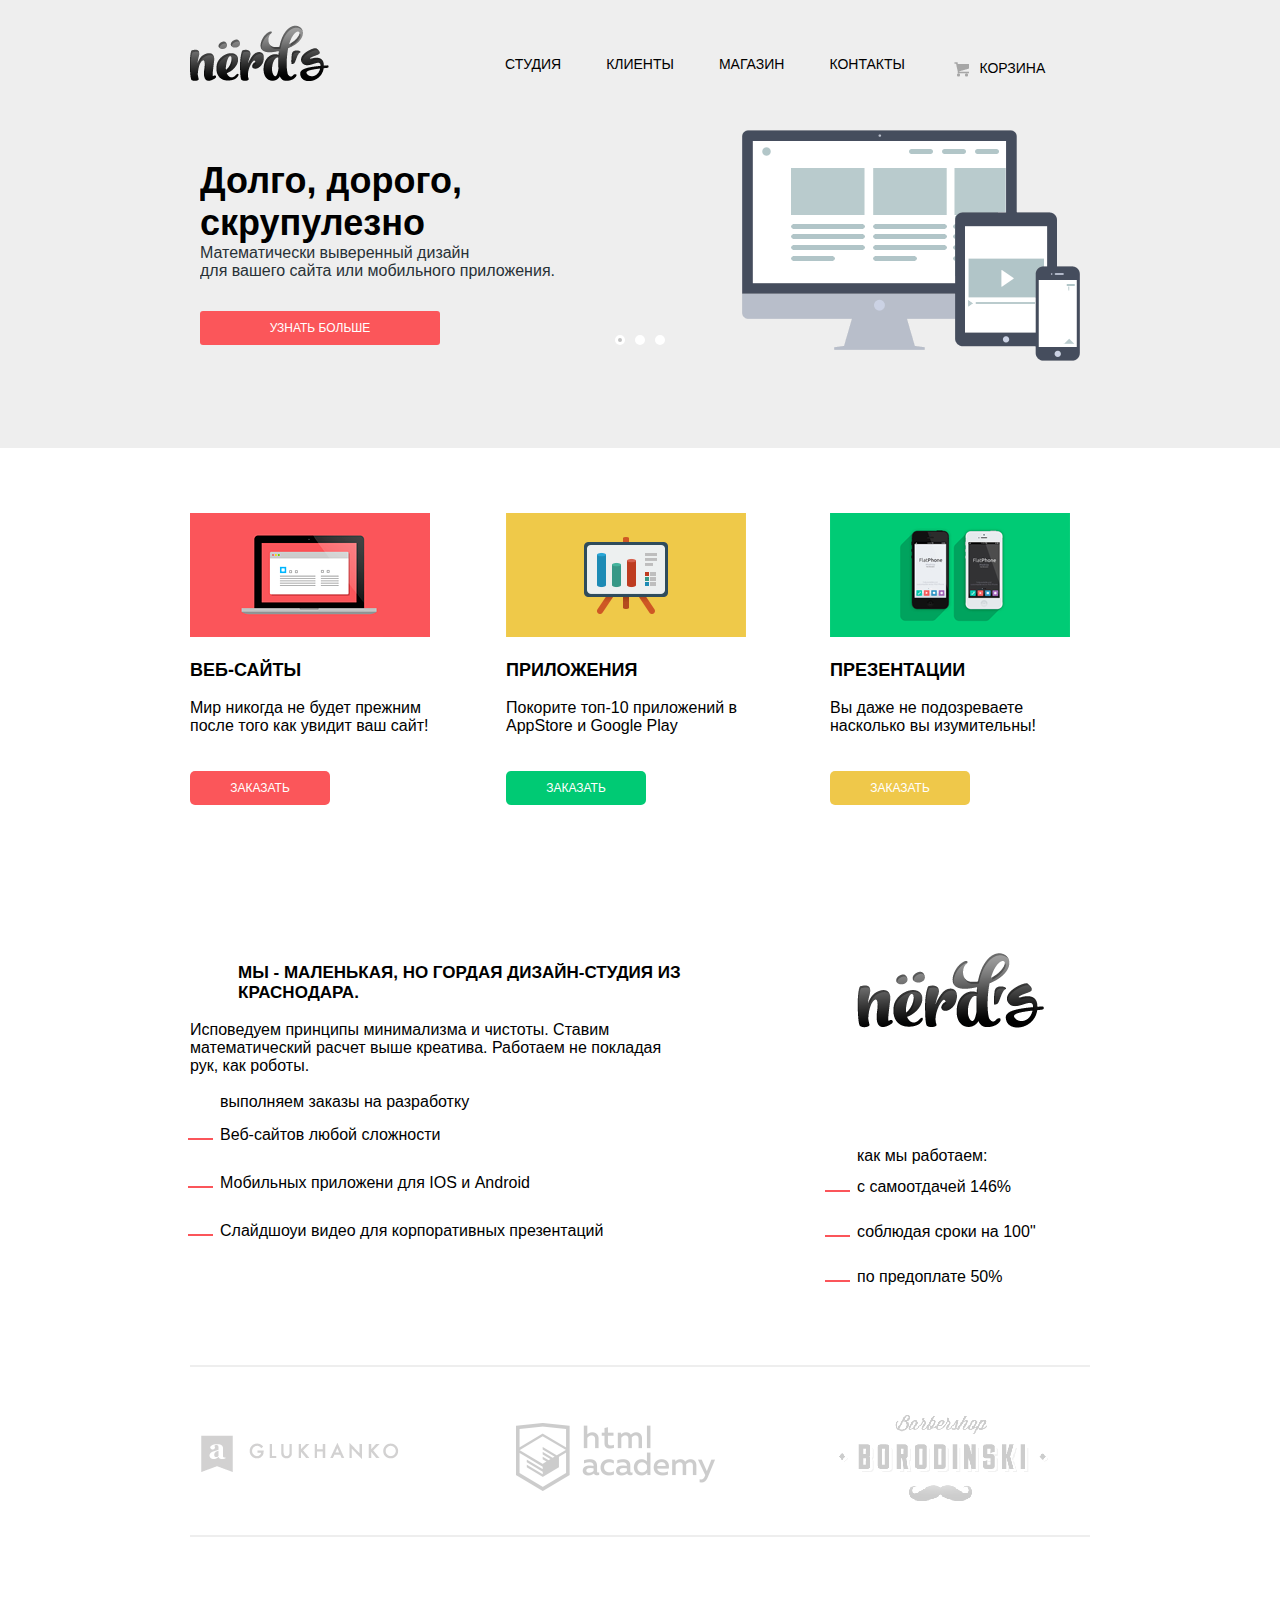
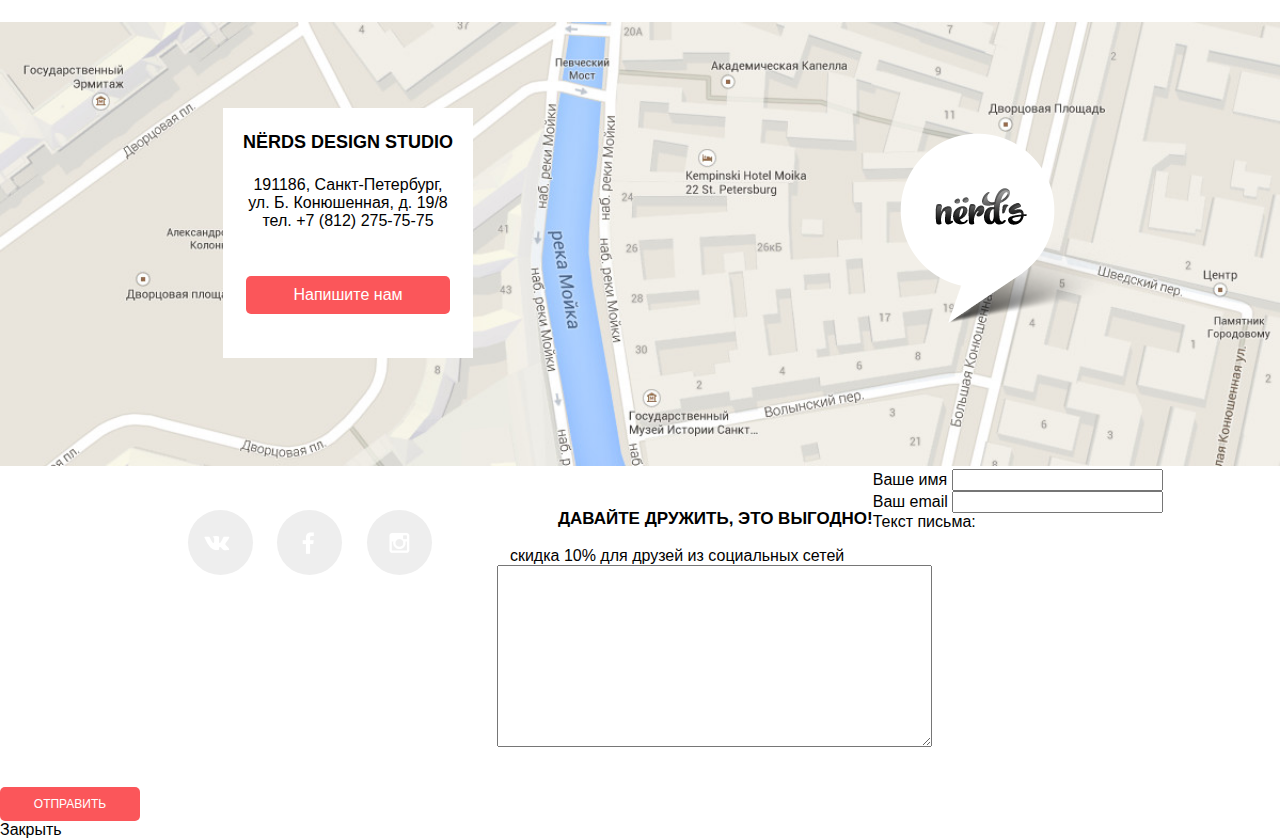
<file: nerds/index.html>
<!DOCTYPE html>
<html>
<head>
    <meta charset="utf-8">
        <link href="css/reset.css" rel="stylesheet">
        <link href="css/style.css" rel="stylesheet">
    <title>Нердс-Главная</title>    
</head>
<body>
    <header class="main-header clearfix">
        <div class="nav-container"><a href="" class="logo"><img src="img/nerds_logo.png" width="" height="" alt="Nerds"></a>
            <nav class="top-menu clearfix">
                <ul>
                    <li>
                        <a href="#">Студия</a>
                    </li>
                    <li>
                        <a href="#">Клиенты</a>
                    </li>
                    <li>
                        <a href="#">Магазин</a>
                    </li>
                    <li>
                        <a href="#">Контакты</a>
                    </li>
                </ul>
                <div class="cart">
                    <a class="icon-cart" href="#"><div></div>Корзина</a>
                </div>
            </nav>
        </div>
        <div class="slider">
            <input type="radio" id="btn-1" name="toggle" checked>
            <input type="radio" id="btn-2" name="toggle">
            <input type="radio" id="btn-3" name="toggle">
                <div class="slider-controls">
                    <label for="btn-1"></label>
                    <label for="btn-2"></label>
                    <label for="btn-3"></label>
                </div>
            <div class="slides">
                <div class="slide">
                    <div class="slide-text">
                        <div class="slide-title">Долго, дорого, скрупулезно</div>
                            <p>Математически выверенный дизайн<br>
                            для вашего сайта или мобильного приложения.</p>
                        <a class="btn" href="#">Узнать больше</a>
                    </div>
                </div>
                <div class="slide">
                    <div class="slide-text">
                        <div class="slide-title">Долго, дорого, скрупулезно</div>
                            <p>Математически выверенный дизайн<br>
                            для вашего сайта или мобильного приложения.</p>
                        <a class="btn" href="#">Узнать больше</a>
                    </div>
                </div>
                <div class="slide">
                    <div class="slide-text">
                        <div class="slide-title">Долго, дорого, скрупулезно</div>
                            <p>Математически выверенный дизайн<br>
                            для вашего сайта или мобильного приложения.</p>
                        <a class="btn" href="#">Узнать больше</a>
                    </div>
                </div>
            </div>
        </div>
    </header>
    <div class="parent-block clearfix">
        <div class="columns">
            <div class="column">
                <img src="img/block_web.png">
                <p class="text">Веб-сайты</p>
                <p>Мир никогда не будет прежним после того как увидит ваш сайт!</p>
                <a class="btnn red" href="#">Заказать</a>
            </div>
            <div class="column">
                <img src="img/block_pres.png">
                <p class="text">Приложения</p>
                <p>Покорите топ-10 приложений в AppStore и Google Play</p>
                <a class="btnn green" href="#">Заказать</a>
            </div>
            <div class="column">
                <img src="img/block_apps.png">
                <p class="text">Презентации</p>
                <p>Вы даже не подозреваете насколько вы изумительны!</p>
                <a class="btnn yellow" href="#">Заказать</a>
            </div>
        </div>
        <div class="about-us">
            <h2 class="text-head">Мы - маленькая, но гордая дизайн-студия из Краснодара.</h2><br>
            <p>Исповедуем принципы минимализма и чистоты. Ставим математический расчет выше креатива. Работаем не покладая рук, как роботы.</p><br>
            <ul><span>выполняем заказы на разработку</span>
                <li>Веб-сайтов любой сложности</li>
                <li>Мобильных приложени для IOS и Android</li>
                <li>Слайдшоуи видео для корпоративных презентаций</li>
            </ul>
        </div>
        <div class="column-work">
            <img src="img/nerds_logo2.png" width="187" height="75" alt="Nerds">
            <ul><span>как мы работаем:</span>
                <li>с самоотдачей 146%</li>
                <li>соблюдая сроки на 100"</li>
                <li>по предоплате 50%</li>
            </ul>
        </div>
    </div>
    <div class="partners"> 
        <a href="#"><img src="img/glukhanko.png"></a>
        <a href="#"><img src="img/academy.png"></a>
        <a href="#"><img src="img/borodinski.png"></a>
    </div>
    <div class="map">
            <div class="cloud">
                <img src="img/map-cloud.png">
            </div>
            <div class="box">
                <p class="text">NЁRDS DESIGN STUDIO</p>
                <p>191186, Санкт-Петербург,<br>
                ул. Б. Конюшенная, д. 19/8<br>
                тел. +7 (812) 275-75-75</p>
                <a class="btn-box red contact-us" href="#">Напишите нам</a>
            </div>
        </div>
    <footer class="footer">
            <div class="footer-bottom">
                <div class="social-networks">
                    <a class="vk" title="vk" href="..." target="_blank"><span></span></a>
                    <a class="fb" title="fb" href="..." target="_blank"><span></span></a>
                    <a class="instagram" title="instagram" href="..." target="_blank"><span></span></a>
                </div>
                <div class="footer-title">
                    <p class="text-head">Давайте дружить, это выгодно!</p><br>
                    <span>скидка 10% для друзей из социальных сетей</span>
                </div>
            </div>
    </footer>

    <div class="modal-content">

      <form class="contact-form" action="https://echo.htmlacademy.ru" method="post">
        <div class="field">
            <label for="contact-name">Ваше имя
            </label>
            <input type="text" class="contact-name" name="contact-name" id=class="contact-name">
        </div>
        
        <div class="field">
            <label for="contact-email">Ваш email
            </label>
            <input type="text" class="contact-email" name="contact-email" id="contact-email">
        </div>

        <div class="field">
            <label for="letter">
                Текст письма:
            </label>
            <textarea rows="10" cols="45" name="text" id="letter"></textarea>
        </div>
    
        <div class="buttons">
            <a class="btnn red" href="#">Отправить</a>
            <a class="btnn grey cancel" href="#">Отмена</a>
        </div>

        <div class="modal-content-close">
            <span>Закрыть</span>
        </div>

      </form>
    </div>
    
    <script src="js/script-minimized.js"></script>

</body>
</html>
</file>
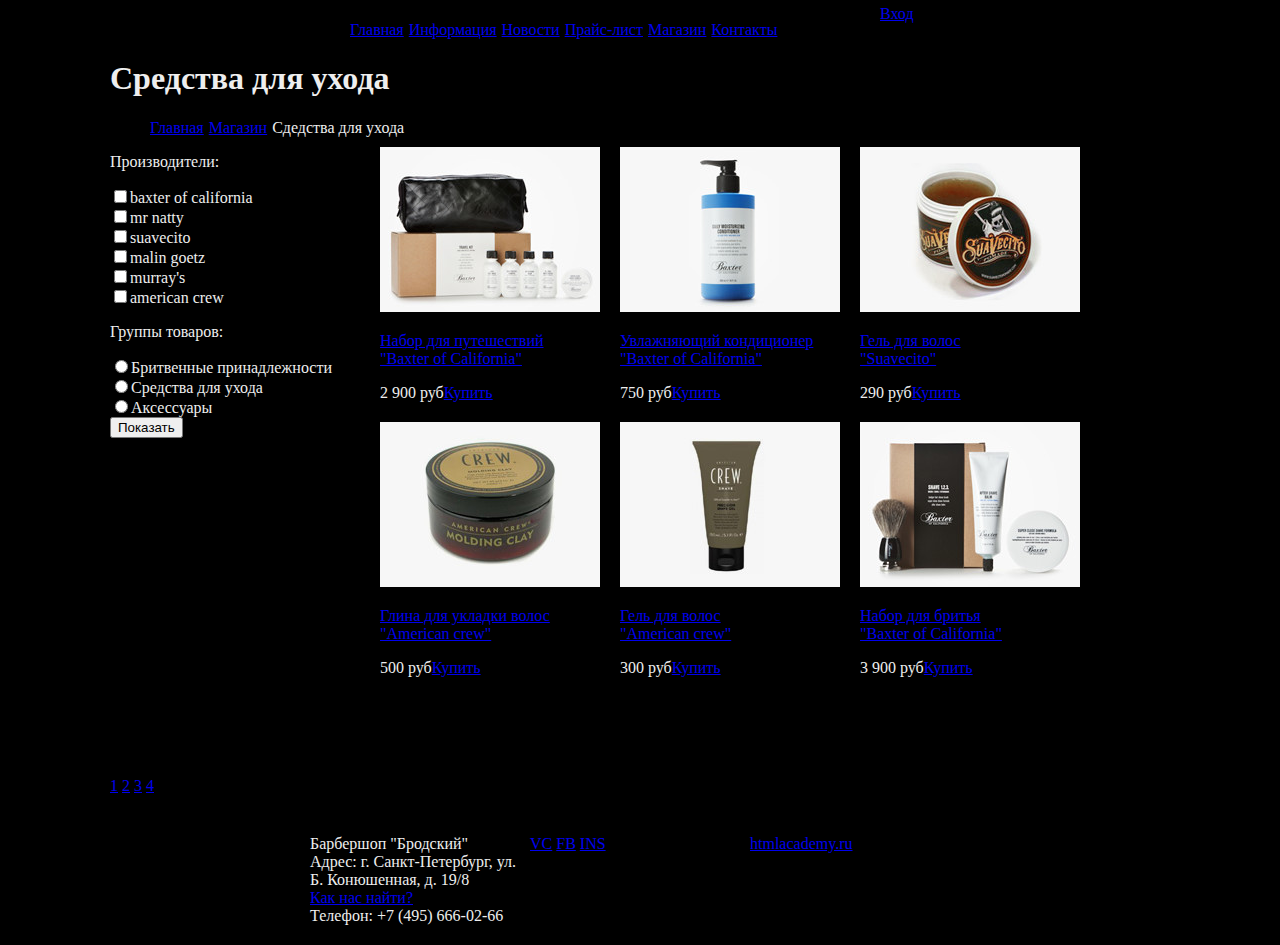
<file: barbershop/catalog.html>
<!DOCTYPE html>
<html>
<head>
    <meta charset="utf-8">
    <link type="text/css" href="css/style.css" rel="stylesheet">
    <title>Барбершоп «Бородинский» - Каталог</title>    
</head>
<body>
     <header class="main-header">
        <div class="container">
            <nav class="main-navigation">
                <ul>
                    <li>
                        <a href="#">Главная</a>
                    </li>
                    <li>
                        <a href="#">Информация</a>
                    </li>
                    <li>
                        <a href="#">Новости</a>
                    </li>
                    <li>
                        <a href="#">Прайс-лист</a>
                    </li>
                    <li class="active">
                        <a href="#">Магазин</a>
                    </li>
                    <li>
                        <a href="#">Контакты</a>
                    </li>
                </ul>
            </nav>
            <div class="user-block">
                <a href="#" class="login">Вход</a>
            </div>
        </div>
    </header>
    <div class="parent-container">
        <div class="layout-aligner">
            <div class="second-nav clearfix">
                <h1>Средства для ухода</h1>
                <ul>
                    <li>
                        <a href="#">Главная</a>
                    </li>
                    <li>
                        <a href="#">Магазин</a>
                    </li>
                    <li>
                        <span>Сдедства для ухода</span>
                    </li>
                </ul>
            </div>
            <div class="main-catalog clearfix">
                <form action="...">
                    <p>Производители:</p>
                    <label for="baxter">
                        <input type="checkbox" name="baxter" id="...">baxter of california
                    </label>
                    <label for="mr">
                        <input type="checkbox" name="mr" id="...">mr natty
                    </label>
                    <label for="suavecito">
                        <input type="checkbox" name="suavecito" id="...">suavecito
                    </label>
                    <label for="malin">
                        <input type="checkbox" name="malin" id="...">malin goetz
                    </label>
                    <label for="murray">
                        <input type="checkbox" name="murray" id="..." >murray's
                    </label>
                    <label for="american">
                        <input type="checkbox" name="american" id="...">american crew
                    </label>
                    <p>Группы товаров:</p>
                    <label for="group1">
                        <input type="radio" name="group1" id="">Бритвенные принадлежности
                    </label>
                    <label for="group2">
                        <input type="radio" name="group2" id="">Средства для ухода
                    </label>
                    <label for="group3">
                        <input type="radio" name="group3" id="">Аксессуары
                    </label>
                        <input type="submit" value="Показать">
                </form>
                <div class="main-gallery">
                    <article class="item">
                        <img src="img/baxter travel.jpg"><p class="title"><a href="#">Набор для путешествий<br><span>"Baxter of California"</span></a></p>
                            <span class="price">2 900 руб</span><a href="..." class="buy">Купить</a>
                    </article>
                    <article class="item">
                        <img src="img/baxter.jpg"><p class="title"><a href="#">Увлажняющий кондиционер<br><span>"Baxter of California"</span></a></p>
                            <span class="price">750 руб</span><a href="..." class="buy">Купить</a>
                    </article>
                    <article class="item">
                        <img src="img/suavecito.jpg"><p class="title"><a href="#">Гель для волос<br><span>"Suavecito"</span></a></p>
                            <span class="price">290 руб</span><a href="..." class="buy">Купить</a>
                    </article>
                    <article class="item">
                        <img src="img/american crew.jpg"><p class="title"><a href="#">Глина для укладки волос<br><span>"American crew"</span></a></p>
                            <span class="price">500 руб</span><a href="..." class="buy">Купить</a>
                    </article>
                    <article class="item">
                        <img src="img/american crew gel.jpg"><p class="title"><a href="#">Гель для волос<br><span>"American crew"</span></a></p>
                            <span class="price">300 руб</span><a href="..." class="buy">Купить</a>
                    </article>
                    <article class="item">
                        <img src="img/baxter box.jpg"><p class="title"><a href="#">Набор для бритья<br><span>"Baxter of California"</span></a></p>
                            <span class="price">3 900 руб</span><a href="..." class="buy">Купить</a>
                    </article>
                </div>
            </div>
            <div class="button-block">
                <a href="#" class="btn-1">1</a>
                <a href="#" class="btn-2">2</a>
                <a href="#" class="btn-3">3</a>
                <a href="#" class="btn-4">4</a>
            </div>
        </div>
    </div>
     <footer class="main-footer">
        <div class="container clearfix">
            <section class="footer-contacts">
            Барбершоп "Бродский"<br> 
            Адрес: г. Санкт-Петербург, ул. Б. Конюшенная, д. 19/8<br>
            <a href="#">Как нас найти?</a><br>
            Телефон: +7 (495) 666-02-66
            </section>
                <section class="footer-social">
                <a href="#" class="vc">VC</a>
                <a href="#" class="fb">FB</a>
                <a href="#" class="instagram">INS</a>
                </section>
            <section class="footer-copyright"><a href="#" class="htmlacademy">htmlacademy.ru</a></section>
        </div>
        <!--<div class="address">
        Барбершоп "Бродский"<br> 
        Адрес: г. Санкт-Петербург, ул. Б. Конюшенная, д. 19/8<br>
        <a href="#">Как нас найти?</a><br>
        Телефон: +7 (495) 666-02-66
        </div>
            <div class="social-networks">
                <a href="#" class="vc">VC</a>
                <a href="#" class="fb">FB</a>
                <a href="#" class="instagram">INS</a>
            </div>
        <div class="developed"><a href="#" class="htmlacademy">htmlacademy.ru</a></div>-->
    </footer>
</body>
</html>
</file>
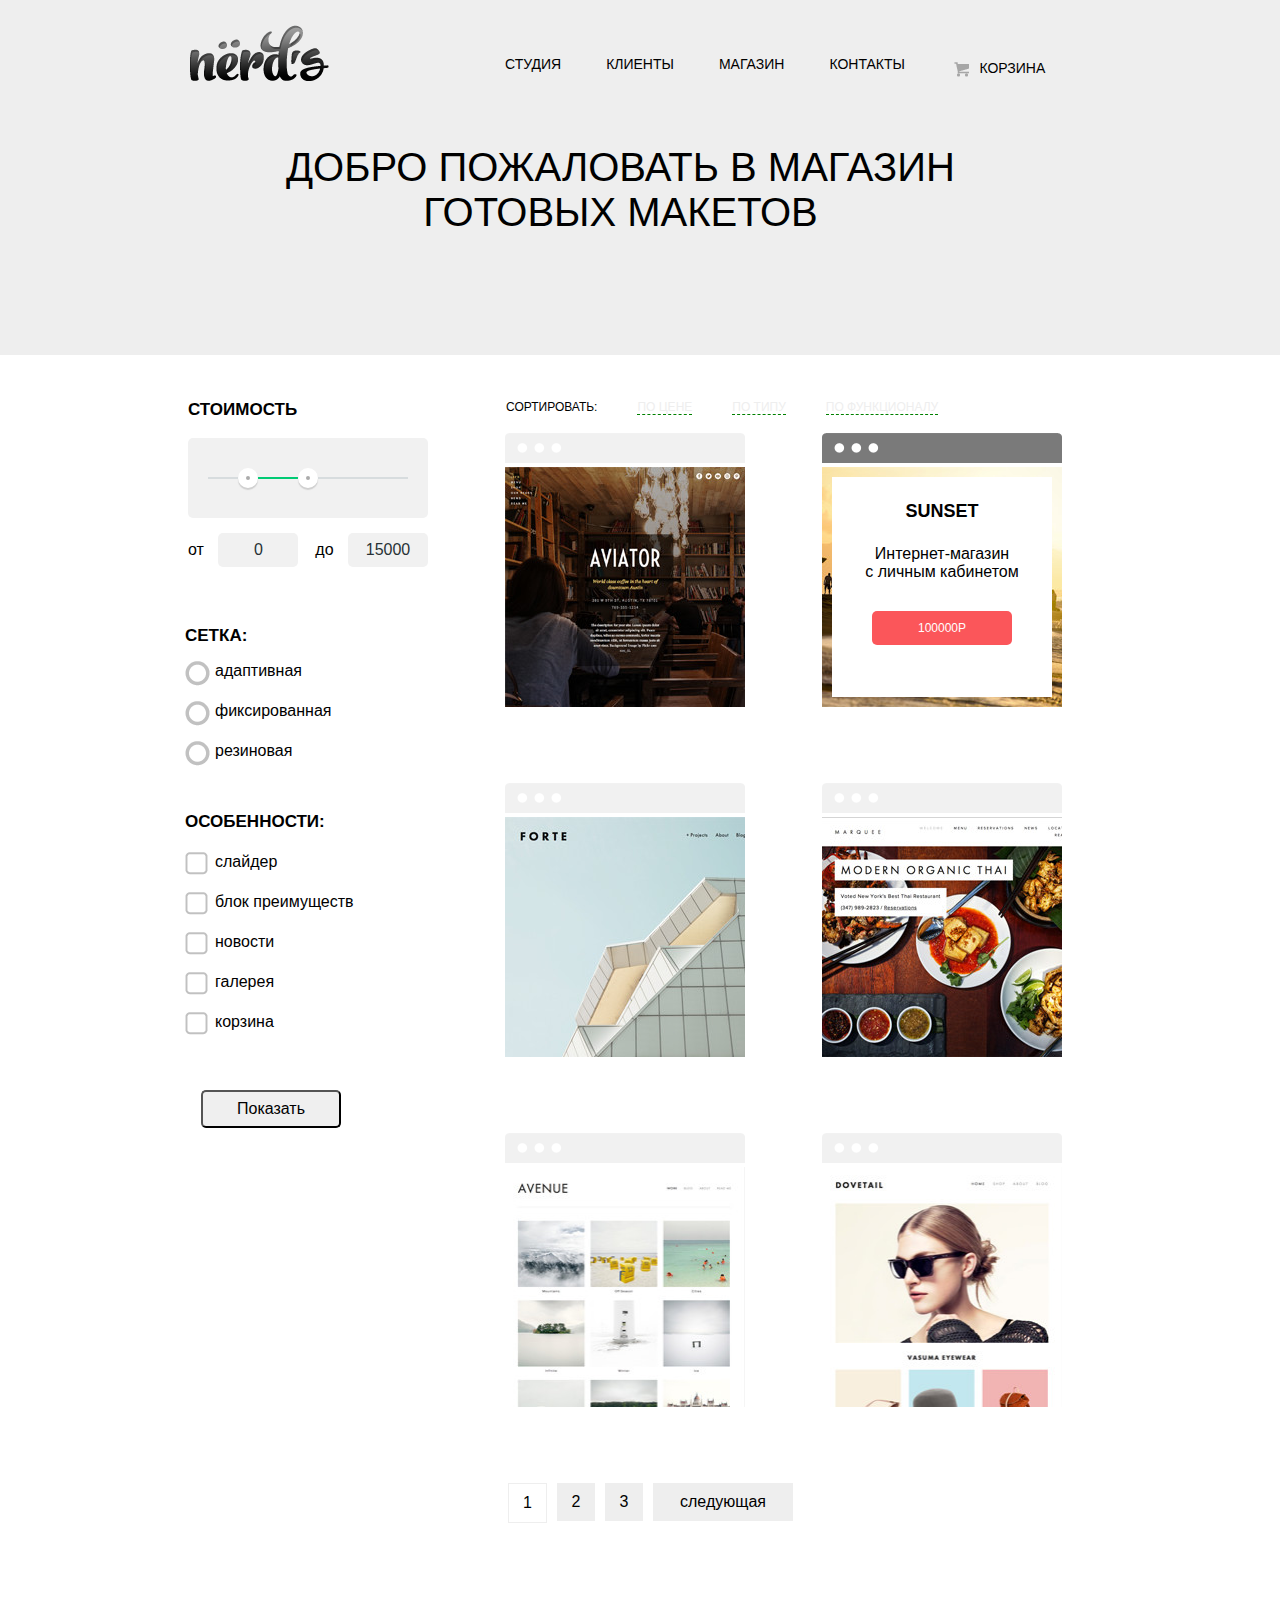
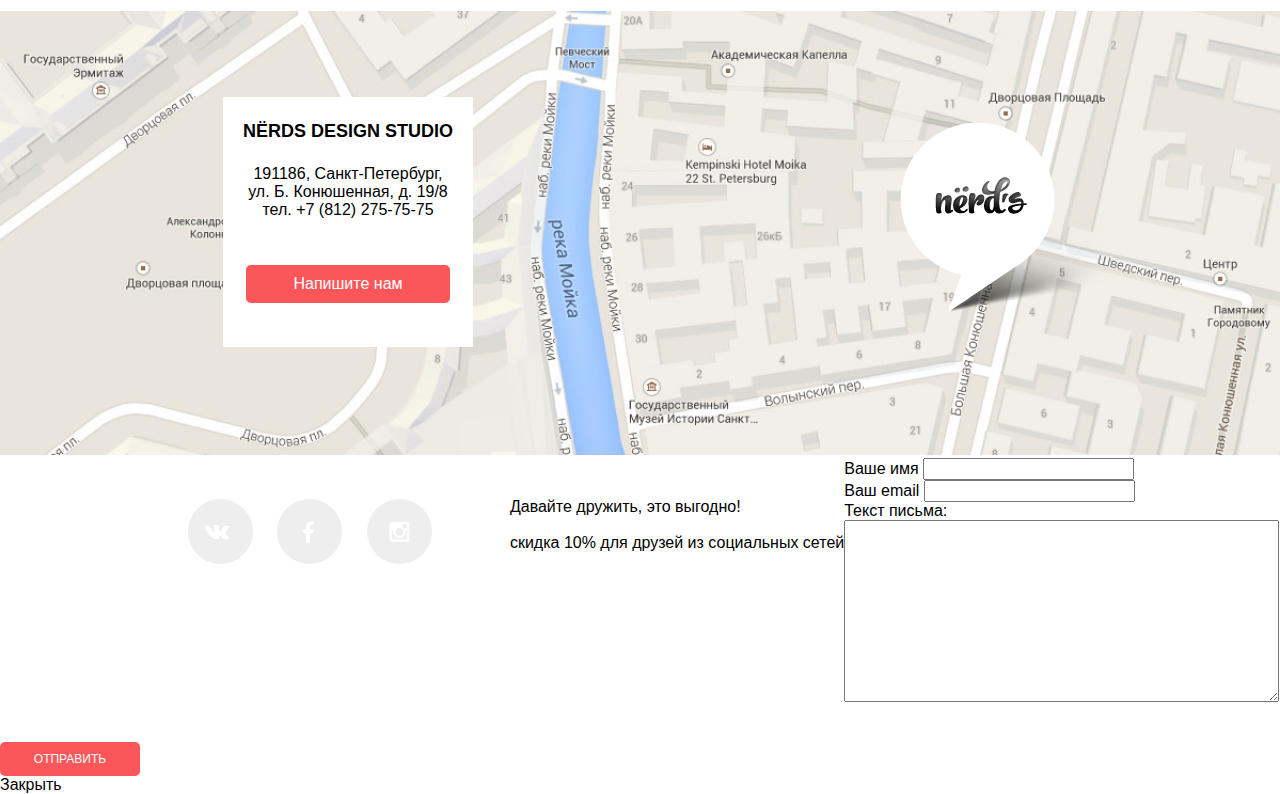
<file: nerds/catalog.html>
<!DOCTYPE html>
<html>
<head>
	<meta charset="utf-8">
		<link href="css/reset.css" rel="stylesheet">
		<link href="css/style.css" rel="stylesheet">
	<title>Нердс-Каталог</title>	
</head>
<body>
	<header class="main-header-block clearfix">
		<div class="nav-container">
		<a href="" class="logo"><img src="img/nerds_logo.png" width="139" height="56" alt="Nerds"></a>
			<nav class="top-menu clearfix">
				<ul>
					<li>
						<a href="#">Студия</a>
					</li>
					<li>
						<a href="#">Клиенты</a>
					</li>
					<li>
						<a href="#">Магазин</a>
					</li>
					<li>
						<a href="#">Контакты</a>
					</li>
				</ul>
				<div class="cart">
					<a class="icon-cart" href="#"><div></div>Корзина</a>
				</div>
			</nav>
			<div class="header-text">добро пожаловать в магазин<br> готовых макетов</div>
		</div>
	</header>
	<div class="catalog-content">
		<div class="catalog">
			<p class="text-head">стоимость</p>
				<div class="filter-box">
					<div class="range-filter">
		        		<div class="range-controls">
		            		<div class="scale">
		            <div class="bar" style="margin-left: 20%; width: 30%"></div>
		            </div>
			            <div class="toggle toggle-min"></div>
			            <div class="toggle toggle-max"></div>
		            </div>
			            <div class="price-controls">
				            <label class="min-price">от <input name="min-price" type="text" value="0"></label>
				        <label class="max-price">до <input name="max-price" type="text" value="15000"></label>
			        </div>
		         </div>
			</div>
			<div class="form">
				<form method="get">
					<p class="text-form-radio">сетка:</p>
					<input type="radio" name="adaptive" id="adaptive">
						<label for="adaptive">адаптивная</label>
					<input type="radio" name="fixed" id="fixed">
						<label for="fixed">фиксированная</label>
					<input type="radio" name="rubber" id="rubber">
						<label for="rubber">резиновая</label>
					<p class="text-form-checkbox">особенности:</p>
					<input type="checkbox" name="slider" id="slider">
						<label for="slider">слайдер</label>
					<input type="checkbox" name="block" id="block">
						<label for="block">блок преимуществ</label>
					<input type="checkbox" name="news" id="news">
						<label for="news">новости</label>
					<input type="checkbox" name="gallery" id="gallery">
						<label for="gallery">галерея</label>
					<input type="checkbox" name="bin" id="bin">
						<label for="bin">корзина</label>
				</form>
				<input class="btn-form" type="submit" value="Показать">
			</div>
		</div>
		<div class="shop-results">
			<div class="sorts">
				<ul>
					<li>сортировать:</li>
					<li><a class="price" href="#">По цене</a></li>
					<li><a class="type" href="#">По типу</a></li>
					<li><a class="function" href="#">По функционалу</a></li>
				</ul>
			</div>
			<div class="shop">
				<div class="wrapper">
					<div><img src="img/browser.png" alt="broser"></div>
					<a href="#" class="show"><img src="img/img1.jpg" width="240" height="240" alt="image"></a>
				</div>
				<div class="wrapper-second">
					<div><img src="img/browser-dark.png" alt="broser"></div>
						<a href="#" class="show"><img src="img/img2.jpg" width="240" height="240" alt="image"></a>
					<div class="box-shop">
						<p class="text">Sunset</p>
						<p>Интернет-магазин<br>
						с личным кабинетом</p>
						<a class="btn-sunset red" href="#">100000P</a>
					</div>
				</div>
				<div class="wrapper">
					<div><img src="img/browser.png" alt="broser"></div>
					<a href="#" class="show"><img src="img/img3.jpg" width="240" height="240" alt="image"></a>
				</div>
				<div class="wrapper">
					<div><img src="img/browser.png" alt="broser"></div>
					<a href="#" class="show"><img src="img/img4.jpg" width="240" height="240" alt="image"></a>
				</div>
				<div class="wrapper">
					<div><img src="img/browser.png" alt="broser"></div>
					<a href="#" class="show"><img src="img/img5.jpg" width="240" height="240" alt="image"></a>
				</div>
				<div class="wrapper">
					<div><img src="img/browser.png" alt="broser"></div>
					<a href="#" class="show"><img src="img/img6.jpg" width="240" height="240" alt="image"></a>
				</div>
			</div>
			<div class="button">
				<ul>
					<li>
						<span class="active-first">1</span>
					</li>
					<li>
						<a class="active" href="#">2</a>
					</li>
					<li>
						<a class="active" href="#">3</a>
					</li>
					<li>
						<a class="next" href="#">следующая</a>
					</li>
				</ul>
			</div>
		</div>
	</div>
		<div class="map">
			<div class="cloud">
				<img src="img/map-cloud.png" width="231" height="190" alt="cloud">
			</div>
			<div class="box">
				<p class="text">NЁRDS DESIGN STUDIO</p>
				<p>191186, Санкт-Петербург,<br>
				ул. Б. Конюшенная, д. 19/8<br>
				тел. +7 (812) 275-75-75</p>
				<a class="btn-box red contact-us" href="#">Напишите нам</a>
			</div>
		</div>
	<footer class="footer">
			<div class="footer-bottom">
				<div class="social-networks">
					<a class="vk" title="vk" href="..." target="_blank"><span></span></a>
					<a class="fb" title="fb" href="..." target="_blank"><span></span></a>
					<a class="instagram" title="instagram" href="..." target="_blank"><span></span></a>
				</div>
				<div class="footer-title">
					<p class="footer-text">Давайте дружить, это выгодно!</p><br>
					<span>скидка 10% для друзей из социальных сетей</span>
				</div>
			</div>
	</footer>

    <div class="modal-content">

      <form class="contact-form" action="https://echo.htmlacademy.ru" method="post">
        <div class="field">
            <label for="contact-name">Ваше имя
            </label>
            <input type="text" class="contact-name" name="contact-name" id="contact-name">
        </div>
        
        <div class="field">
            <label for="contact-email">Ваш email
            </label>
            <input type="text" class="contact-email" name="contact-email" id="contact-email">
        </div>

        <div class="field">
            <label for="letter">
                Текст письма:
            </label>
            <textarea rows="10" cols="45" name="text" id="letter"></textarea>
        </div>
    
        <div class="buttons">
            <a class="btnn red" href="#">Отправить</a>
            <a class="btnn grey cancel" href="#">Отмена</a>
        </div>

        <div class="modal-content-close">
            <span>Закрыть</span>
        </div>

      </form>
    </div>
    
    <script src="js/script-minimized.js"></script>

</body>
</html>
</file>
<file: nerds/css/style.css>
body {
    min-width: 1200px;
    margin: 0;
    padding: 0;
    font-size: 16px;
    color: #000;
    font-family: "Roboto","Arial",sans-serif;
    font-weight: 300;
    font-style: normal;   
}
.clearfix:after{
	content:'';
	display: table;
	clear: both;
}
.main-header{
	min-width: 1200px;
	min-height: 438px;
	padding: 5px 0;
	margin: 0 auto;
	background-color: #eeeeee;
	background-size: 100% auto;
}
.main-header-block{
	min-width: 1200px;
	min-height: 345px;
	padding: 5px 0;
	margin: 0 auto;
	background-color: #eeeeee;
	background-size: 100% auto;
}
.header-text{
	float: left;
	font-size: 40px;
    font-weight: bolder;
    text-transform: uppercase;
    text-align: center;
    margin-top: 65px;
    margin-left: -43px;
}
.nav-container{
	margin: 0 auto;
	width: 900px;
	padding-top: 20px;
	padding-bottom: 50px;
}
.top-menu{
	float: right;
	width: 585px;
	height: 40px;
	margin-top: 15px;
}
.top-menu ul li{
	list-style: none;
	padding-right: 45px;
	padding-top: 15px;
	float: left;
}
.top-menu ul li:last-child {
	padding-right: 0;
}
.top-menu ul li a{
	text-decoration: none;
	display: inline-block;
	color: #000000;
	text-transform: uppercase;
	font-weight: bolder;
	font-size: 14px;
}
.top-menu .cart{
	width: 100px;
	margin: 0 auto;
	padding-top: 20px;
	display: inline-block;
	vertical-align: top;
	padding-left: 70px;
	font-size: 14px;
}
.top-menu .cart a{
	text-decoration: none;
	display: inline-block;
	color: #000000;
	text-transform: uppercase;
	font-weight: bolder;
}
.top-menu ul {
	display: inline-block;
	vertical-align: top;
}
.cart div{
	margin-left: -25px;
	position: absolute;
	background-image: url("../img/spritesheet.png");
	background-repeat: no-repeat;
	background-position: -5px -5px;
	display: inline;
	width: 15px;
	height: 15px;
	margin-top: 2px;
}
.logo{
	float: left;
}
/*Slider*/
.slider{
    position:relative;
    width:880px;
    height:310px;
    margin: 55px auto 0;
}
.slider-controls{
    position:absolute;
    bottom:95px;
    left:50%;
    width:200px;
    height:10px;
    margin-left:-100px;
    text-align:center;
    z-index:1000;
}
.slider-controls label{
    display:inline-block;
    width:4px;
    height:4px;
    margin:0 3px;
    background:white;
    border:3px solid white;
    vertical-align:top;
    border-radius:50%;
    cursor:pointer;
}
.slider-controls .active{
    background:#c1c1c1;
}
.slide{
    position:absolute;
    top:0;
    left:0;
    width:100%;
    height:100%;
    overflow:hidden;
}
.slide-text{
    width:380px;
    padding:30px 0;
    color:#283136;
}
.slide-title{
    font-size:36px;
    font-weight:bold;
    color:black;
}
.slide .btn{
    display:block;
    width:240px;
    padding:10px 0;
    margin-top: 31px;
    font-size:12px;
    color:white;
    text-transform:uppercase;
    text-align:center;
    text-decoration:none;
    background:#fb565a;
    border-radius:3px;
}
.slide:nth-child(1){
    background-image:url('../img/header.png');
    background-repeat:no-repeat;
    background-position:100% 10px;
}
.slide{
    display:none;
}
.slide:nth-child(3){
    display:block;
}
.slide:nth-child(2){
    background-image:url('../img/header.png');
    background-repeat:no-repeat;
    background-position:100% 10px;
}
.slide:nth-child(3){
    background-image:url('../img/header.png');
    background-repeat:no-repeat;
    background-position:100% 0;
}
#btn-1:checked ~ .slider-controls label[for="btn-1"],
#btn-2:checked ~ .slider-controls label[for="btn-2"],
#btn-3:checked ~ .slider-controls label[for="btn-3"] { 
    background:#c1c1c1;
}
.slider input[type=radio]{
    position:absolute;
    opacity:0;
}
.parent-block{
	width: 900px;
	min-height: 700px;
	margin: 20px auto;
}
.columns{
	margin: 0 auto;
}
.column{
	width: 250px;
	min-height: 350px;
	float: left;
	margin-top: 45px;
	margin-right: 66px;
}
.column:last-child{
	float: right;
	margin-right: 10px
}
.column-work{
	width: 250px;
	min-height: 350px;
	float: right;
	margin-top: 90px;
	margin-right: -17px;
}
.column-work img{
	margin-bottom: 20px;
	margin-right: 10px; 
	margin-right: 10px;
}
.column-work ul{
	margin-top: 95px;
}
.column-work ul li{
	list-style-image: url("../img/list.png");
	line-height: 2.8;
}
.btnn{
	width: 140px;
	padding: 10px 0;
	display: inline-block;
	font-size: 12px;
	text-decoration: none;
    text-align: center;
    border-radius: 5px;
    color: #ffffff;
	text-transform: uppercase;
	margin-top: 36px;
}
.red{
	background-color: #fb565a;
}
.green{
	background-color: #00ca74;
}
.yellow{
	background-color: #efc84a;
}
.red:hover {
    background-color: #d6494d;
 }
.green:hover{
	background-color: #01a25e;
}
.yellow:hover{
	background-color: #d6ae2c;
}
.about-us{
	width: 500px;
	min-height: 350px;
	margin-top: 100px;
	float: left;
}
.about-us ul {
	margin-left: 30px;
} 
.about-us ul li{
	list-style-image: url("../img/list.png");
	line-height: 3.0;
}
.text-head{
	font-size: 33px;
	font-weight: bold;
}
.partners{
	width: 900px;
	height: 168px;
	margin: 52px auto;
	border-top: 2px solid #eeeeee;
	border-bottom: 2px solid #eeeeee;
}
.partners a:nth-child(1){
	float: left; 
	margin-right: 117px; 
	margin-left: 11px;
	margin-top: 68px;  
}
.partners a:nth-child(2){
	float: left; 
	margin-right: 70px;
	margin-top: 56px;
}
.partners a:nth-child(3){
	float: right; 
	margin-right: 42px;
	margin-top: 48px;
}
.map{
	position: relative;
	background-image: url("../img/map.jpg");
	background-repeat: no-repeat;
	background-position: center;
	min-width: 1200px;
	min-height: 450px;
	background-size: 100% auto;
	margin-top: 82px;
}
.cloud{
	position: absolute;
    top: 114px;
	left: 900px;
}
.box{
    position: absolute;
    width: 250px;
    height: 250px;
    background-color: #ffffff;
    left: 223px;
    top: 89px;
    background-color: white;
    text-align: center;
}
.btn-box{
	width: 204px;
	padding: 10px 0;
    border-radius: 5px;
    display: block;
    text-align: center;
    text-decoration: none;
    color: #ffffff;
    margin: 46px auto;
}
.footer{
	min-width: 1200px;
}
.footer-bottom{
	width: 900px;
	margin: 0 auto;
}
.vk,.fb,.instagram{
	width: 65px;
	height: 65px;
	background-color: #eeeeee;
	border-radius: 35px 35px;
	margin: 20px 10px;
	display: inline-block;
	position: relative;
}
.vk span{
	background: url("../img/spritesheet.png");
	background-repeat: no-repeat;
	background-position: -5px -72px;
	margin: 26px 16px;
    width: 26px;
    height: 15px;
    position: absolute;
}
.fb span{
	background: url("../img/spritesheet.png");
	background-repeat: no-repeat;
	background-position: -77px -40px;
	margin: 22px 25px;
    width: 12px;
    height: 22px;
    position: absolute;
}
.instagram span{
	background: url("../img/spritesheet.png");
	background-repeat: no-repeat;
	background-position: -99px -40px;
	margin: 22px;
    width: 21px;
    height: 21px;
    position: absolute;
}
.vk:hover{
	background-color: #fb565a;
}
.fb:hover{
	background-color: #fb565a;
}
.instagram:hover{
	background-color: #fb565a;
}
.footer-title {
	float: left;
	margin-top: 40px;
	margin-left: 13px;
}
.social-networks{
	float: left;
	margin-right: 55px;
	margin-left: -12px;
	margin-top: 21px;
}
.catalog-content{
	margin: 45px auto;
	width: 1000px;
	min-height: 1126px;
}
.catalog{
	width: 300px;
	min-height: 1000px;
	margin-right: 20px;
	float: left;
}
.form{
	width: 300px;
    height: 500px;
    margin-left: 45px;
    margin-top: 38px
}
/*Filter*/
.range-filter {
    width: 240px;
    margin: 18px auto; 
}
.range-controls {
	position: relative;
	height: 41px;
	padding-top: 39px;
	padding-right: 20px;
	padding-left: 20px;
	margin-bottom: 15px;
	border-radius: 5px;
	background: #f1f1f1;
}
.range-controls .scale {
  height: 2px;
  background: #d7dcde;
}
.range-controls .bar {
  width: 70%;
  height: 2px;
  background: #00ca74;
}
.range-controls .toggle {
  position: absolute;
  top: 30px;
  left: 0px;
  width: 4px;
  height: 4px;
  cursor: pointer;
  border: 8px solid #fff;
  border-radius: 50%;
  background: #ababab;
  box-shadow: 0 2px 1px 0 #cfcfcf;
}
.range-controls .toggle-min {
  left: 50px;
}
.range-controls .toggle-max {
  left: 110px;
}
.price-controls {
  font-size: 0;
}
.price-controls label{
  font-size: 16px;
  display: inline-block;
  width: 50%;
}
.max-price{
  text-align: right;
}
.price-controls input{
  font-family: 'Roboto', 'Arial', sans-serif;
  font-size: 16px;
  width: 60px;
  margin-left: 10px;
  padding: 8px 10px;
  text-align: center;
  color: #283136;
  border: none;
  border-radius: 5px;
  outline: none;
  background: #f1f1f1;
}
.filter-box{
	width: 300px;
    height: 150px;
    margin-top: 15px;
    margin-left: 18px;
 }
 .btn-form{
 	width: 140px;
 	height: 38px;
 	border-radius: 5px;
 	margin-top: 38px;
	margin-left: 16px;
 }
 /*sprite*/
.form input[type="radio"]{
	display: none;

}
.form input[type="radio"]+label{
	/*display: block;
	position: relative;
	font-size: 16px;
	line-height: 25px;
	padding-left: 30px;
	margin-bottom: 20px;*/
	display: block;
	position: relative;
	font-size: 16px;
	line-height: 20px;
	padding-left: 30px;
	margin-bottom: 20px;
}
.form input[type="radio"]+label::before{
	content: "";
	display: block;
	position: absolute;
	top: 0;
	left: 0;
	background-image: url("../img/spritesheet.png");
    background-repeat: no-repeat;   
    width: 25px;
    height: 25px;
    background-position: -42px -38px;
} 
.form input[type="radio"]:checked+label::before{
    background-position: -77px -5px;
}
.form input[type="checkbox"]{
	display: none;
}
.form input[type="checkbox"]+label{
	/*display: block;
	position: relative;
	font-size: 16px;
	line-height: 25px;
	padding-left: 30px;
	margin-bottom: 20px;*/
	display: block;
	position: relative;
	font-size: 16px;
	line-height: 20px;
	padding-left: 30px;
	margin-bottom: 20px;
	
}
.form input[type="checkbox"]+label::before{
	content: "";
	display: block;
	position: absolute;
	top: 0;
	left: 0;
	background-image: url("../img/spritesheet.png");
    background-repeat: no-repeat;   
    width: 23px;
    height: 23px;
    background-position: -30px -5px;
} 
.form input[type="checkbox"]:checked+label::before{
    width: 23px;
    height: 23px;
    background-position: -5px -38px;
}
.shop-results{
	min-height: 1000px;
	margin-right: 20px;
}
.shop{
    float: left;
    min-height: 900px;
    width: 636px;
}
.wrapper{
	float: left;
    padding: 19px 32px 53px 45px;
}
.wrapper-second{
	position: relative;
	float: left;
	padding: 19px 32px 53px 45px;
}
.box-shop{
    position: absolute;
    width: 220px;
    height: 220px;
    left: 55px;
    top: 63px;
    background-color: white;
    text-align: center;
}
.btn-sunset{
	width: 140px;
	padding: 10px 0;
	display: inline-block;
	font-size: 12px;
	text-decoration: none;
    text-align: center;
    border-radius: 5px;
    color: #ffffff;
	text-transform: uppercase;
	margin: 10px 35px;
}
.sorts li{
	display: block;
	text-transform: uppercase;
	float: left;
	margin-right: -6px;
	margin-left: 46px;
	font-size: 12px;
}
.price,.type,.function{
	font-size: 12px;
	text-decoration: none;
	color: #eeeeee;
	border-bottom: 1px dashed;
	border-color: green; 
}
.button{
	width: 400px;
	margin: 14px 363px;
	float: left;
}
.active{
	width: 38px;
	padding: 10px 0;
	text-decoration: none;
	color: #000;
	background-color: #eeeeee;
	display: inline-block;
	margin: 5px;
	text-decoration: none;
    text-align: center;
    float: left;    
 }
.active-first{
	width: 37px;
	padding: 10px 0;
	text-decoration: none;
	color: #000;
	background-color: #ffffff;
	border: 1px solid #eeeeee;
	display: inline-block;
	margin: 5px;
	text-align: center;
	float: left;
}
.next{
	width: 140px;
	padding: 10px 0;
	background-color: #eeeeee;
	text-decoration: none;
	color: #000;
	display: inline-block;
	margin: 5px;
	text-align: center;
	float: left;
}
.text{
	font-size: 18px;
    color: #000;
    font-weight: bold;
    text-transform: uppercase;
    line-height: 18px;
    margin: 20px 0;
}
.text-form-radio{
	font-size: 17px;
	color: #000;
	font-weight: bold;
	text-transform: uppercase;
	margin-bottom: 15px;
}
.text-form-checkbox{
	font-size: 17px;
	color: #000;
	font-weight: bold;
	text-transform: uppercase;
	margin-bottom: 20px;
	margin-top: 51px;
}
.text-head{
	font-size: 17px;
	color: #000;
	font-weight: bold;
	text-transform: uppercase;
	padding-left: 48px;
}
.box p{
	margin: 25px 10px 15px;
}
.box-shop p{
	margin: 25px 25px 20px;
}
</file>
<file: barbershop/css/style.css>
body{
	min-width: 800px;
	margin: 0;
	padding: 0;
	color: #eeeeee;

	background: black;
	background-image: ;
	background-repeat: ;
	backgroung-position: ;
	background-size: 1800px auto;
}
.clearfix:after{
	content: "";
	display: table;
	clear: both;

}
.main-header{
	padding: 5px 0;
}
.container{
	width: 660px;
	margin: auto;
}
.main-navigation{
	width: 520px;
	float: left;
}
nav ul li{
	display: block;
	text-decoration: none;
	float: left;
	margin-right: 5px;
	color: #eeeeee;
}
.second-nav {display: block;}
.second-nav ul li{
	display: block;
	text-decoration: none;
	float: left;
	margin-right: 5px;
	color: #eeeeee;
}
.user-block{
	width: 90px;
	float: right;
}
.main-container{
	margin: 30px auto;
}
.logo{
	margin: 0 auto;
	width: 270px;
	margin-bottom: 20px;
}
.features-row{
	margin-bottom: 35px;
}
.features-item{
	width: 195px;
	margin-right: 24px;
    min-height: 195px;
}
.features-item:last-child{
	margin-right: 0;
}
.index-content{
	margin-bottom: 20px;
	padding: 35px 40px;
}
.content-column-left,
.content-column-right{
	width: 250px;
	min-height: 230px;
}
.content-column-lef{
	float: left;
}
.content-column-right{
	float: right;
}
.main-footer{
	padding: 20px 0;
}
.footer-contacts{
	width: 220px;
	min-height: 80px;
	float: left;
}
.footer-social{
	min-height: 80px;
	width: 140px;
	float: left;
}
.footer-copyright{
	min-height: 80px;
	width: 220px;
	float: right;
}

.main-ctalog{
	margin-bottom: 20px;
}
form{
	width: 240px;
	min-height: 640px;
	margin-right: 20px;
	float: left;
}
form label{
	display:block;
}
.main-gallery{
	float: right;
	width: 800px;
}
.item{
	float: left;
	margin: 10px;

}
.button-block{
	margin-left: 0 auto;
	margin-bottom: 20px;
}
.main-item{
	margin: 0 auto;

}
.gallery{
	margin-right: 10px;
	margin-bottom: 20px;
	width: 350px;
	min-height: 500px;
	float: left;
}
.first-slide{
	margin: 0 auto;
}
.slide{

}
.annotation{
	margin-right: 10px;
	margin-bottom: 20px;
	width: 410px;
	float: left;
}
.layout-aligner {
	margin: 0 auto;
	display: table;
}
</file>
